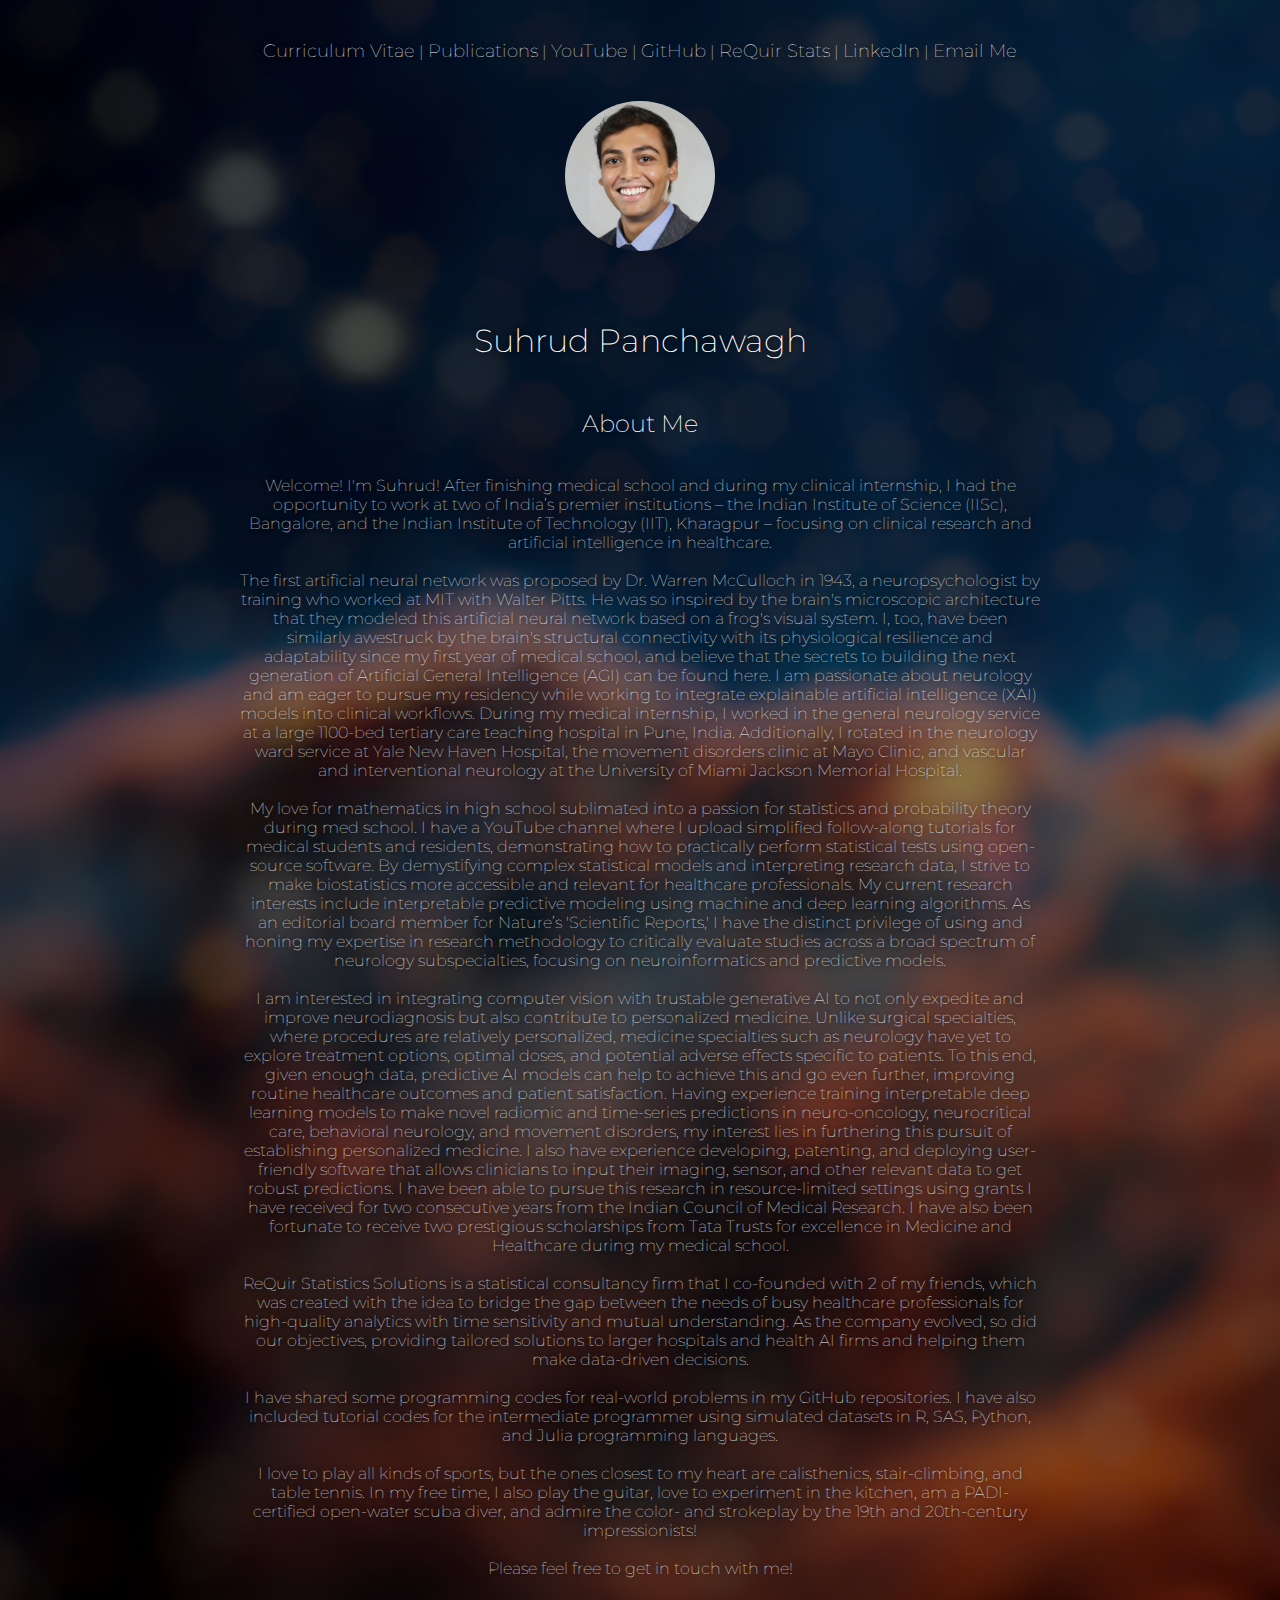
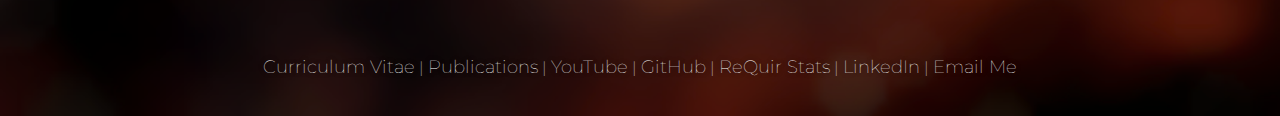
<file: index.html>
<!DOCTYPE html>
<html lang="en">

<head>
    <head>
    <meta charset="UTF-8">
    <meta name="viewport" content="width=device-width, initial-scale=1.0">
    <meta name="description" content="The personal website of Dr. Suhrud Panchawagh.">
    <title>Suhrud Panchawagh</title>
    <link rel="icon" href="images/m-_1_.ico" type="image/x-icon">
    <link rel="stylesheet" href="styles.css">
    <link href="https://fonts.googleapis.com/css2?family=Montserrat:wght@300;400;700&display=swap" rel="stylesheet">
    <style>
        body {
            font-family: 'Montserrat', sans-serif;
            background-image: url('images/wall_webb.png');
            background-size: cover;
            background-position: center;
            background-repeat: no-repeat;
        }
    </style>
    <script type="application/ld+json">
    
    <script type="application/ld+json">
{
  "@context": "https://schema.org",
  "@type": "Person",
  "name": "Dr. Suhrud Panchawagh",
  "url": "https://suhrudp.github.io",
  "email": "suhrudp@ieee.org",
  "jobTitle": "Neurology and AI Research",
  "affiliation": {
      "@type": "Organization",
      "name": "Indian Institute of Science"
  },
  "alumniOf": [
    {
      "@type": "CollegeOrUniversity",
      "name": "Indian Institute of Technology, Kharagpur"
    },
    {
      "@type": "EducationalOrganization",
      "name": "Indian Institute of Science, Bangalore"
    }
  ],
  "address": {
    "@type": "PostalAddress",
    "addressLocality": "Pune",
    "addressRegion": "IN"
  },
  "sameAs" : [
    "https://orcid.org/0000-0002-8606-4202",
    "https://www.linkedin.com/in/suhrudp",
    "https://github.com/suhrudp",
    "https://www.youtube.com/@suhrudp",
    "https://www.requirstats.in/"
  ]
}
</script>
</head>

<body>
    
    <header>
       <!--- <a href="https://drive.google.com/file/d/1a2rFVl6J7pAgD6SQUYCyz69hSPJ-fIsl/view?usp=sharing" target="_blank" rel="noopener noreferrer">Résumé</a> | --->
        <a href="https://drive.google.com/file/d/1fO_EcRb-mmo9UV1B0XMRD05Y70Q0JfzG/view?usp=drive_link">Curriculum Vitae</a> |
       <!--- <a href="https://orcid.org/0000-0002-8606-4202" target="_blank" rel="noopener noreferrer">Publications</a> | ---->
        <a href="https://scholar.google.com/citations?user=MdLM6vsAAAAJ&hl=en" target="_blank" rel="noopener noreferrer">Publications</a> |
        <a href="https://www.youtube.com/@suhrudp" target="_blank" rel="noopener noreferrer">YouTube</a> |
        <a href="https://github.com/suhrudp" target="_blank" rel="noopener noreferrer">GitHub</a> |
        <a href="https://www.requirstats.in/" target="_blank" rel="noopener noreferrer">ReQuir Stats</a> |
        <a href="https://www.linkedin.com/in/suhrudp" target="_blank" rel="noopener noreferrer">LinkedIn</a> |
        <a href="mailto:suhrudp@ieee.org">Email Me</a>
    </header>
    <br>
    <img src="images/my_photo.jpg" alt="Dr. Suhrud Panchawagh" id="profile-image">
    <h1>Suhrud Panchawagh</h1>
    <br>
    <section id="about">
        <h2>About Me</h2>
        <br></br>
        <p>Welcome! I'm Suhrud! After finishing medical school and during my clinical internship, I had the opportunity to work at two of India’s premier institutions – the Indian Institute of Science (IISc), Bangalore, and the Indian Institute of Technology (IIT), Kharagpur – focusing on clinical research and artificial intelligence in healthcare.
            <br></br>
            The first artificial neural network was proposed by Dr. Warren McCulloch in 1943, a neuropsychologist by training who worked at MIT with Walter Pitts. He was so inspired by the brain's microscopic architecture that they modeled this artificial neural network based on a frog's visual system. I, too, have been similarly awestruck by the brain's structural connectivity with its physiological resilience and adaptability since my first year of medical school, and believe that the secrets to building the next generation of Artificial General Intelligence (AGI) can be found here. I am passionate about neurology and am eager to pursue my residency while working to integrate explainable artificial intelligence (XAI) models into clinical workflows. During my medical internship, I worked in the general neurology service at a large 1100-bed tertiary care teaching hospital in Pune, India. Additionally, I rotated in the neurology ward service at Yale New Haven Hospital, the movement disorders clinic at Mayo Clinic, and vascular and interventional neurology at the University of Miami Jackson Memorial Hospital. 
            <br></br>
            My love for mathematics in high school sublimated into a passion for statistics and probability theory during med school. I have a YouTube channel where I upload simplified follow-along tutorials for medical students and residents, demonstrating how to practically perform statistical tests using open-source software. By demystifying complex statistical models and interpreting research data, I strive to make biostatistics more accessible and relevant for healthcare professionals. My current research interests include interpretable predictive modeling using machine and deep learning algorithms. As an editorial board member for Nature’s 'Scientific Reports,' I have the distinct privilege of using and honing my expertise in research methodology to critically evaluate studies across a broad spectrum of neurology subspecialties, focusing on neuroinformatics and predictive models.
            <br></br>
            I am interested in integrating computer vision with trustable generative AI to not only expedite and improve neurodiagnosis but also contribute to personalized medicine. Unlike surgical specialties, where procedures are relatively personalized, medicine specialties such as neurology have yet to explore treatment options, optimal doses, and potential adverse effects specific to patients. To this end, given enough data, predictive AI models can help to achieve this and go even further, improving routine healthcare outcomes and patient satisfaction. Having experience training interpretable deep learning models to make novel radiomic and time-series predictions in neuro-oncology, neurocritical care, behavioral neurology, and movement disorders, my interest lies in furthering this pursuit of establishing personalized medicine. I also have experience developing, patenting, and deploying user-friendly software that allows clinicians to input their imaging, sensor, and other relevant data to get robust predictions. I have been able to pursue this research in resource-limited settings using grants I have received for two consecutive years from the Indian Council of Medical Research. I have also been fortunate to receive two prestigious scholarships from Tata Trusts for excellence in Medicine and Healthcare during my medical school.
            <br></br>
            ReQuir Statistics Solutions is a statistical consultancy firm that I co-founded with 2 of my friends, which was created with the idea to bridge the gap between the needs of busy healthcare professionals for high-quality analytics with time sensitivity and mutual understanding. As the company evolved, so did our objectives, providing tailored solutions to larger hospitals and health AI firms and helping them make data-driven decisions.
            <br></br>
            I have shared some programming codes for real-world problems in my GitHub repositories. I have also included tutorial codes for the intermediate programmer using simulated datasets in R, SAS, Python, and Julia programming languages.
            <br></br>
            I love to play all kinds of sports, but the ones closest to my heart are calisthenics, stair-climbing, and table tennis. In my free time, I also play the guitar, love to experiment in the kitchen, am a PADI-certified open-water scuba diver, and admire the color- and strokeplay by the 19th and 20th-century impressionists!
            <br></br>
            Please feel free to get in touch with me!</p>
    </section>
    <br></br>
    <footer>
       <!--- <a href="https://drive.google.com/file/d/1a2rFVl6J7pAgD6SQUYCyz69hSPJ-fIsl/view?usp=sharing" target="_blank" rel="noopener noreferrer">Résumé</a> | --->
        <a href="https://drive.google.com/file/d/1fO_EcRb-mmo9UV1B0XMRD05Y70Q0JfzG/view?usp=drive_link">Curriculum Vitae</a> |
        <!--- <a href="https://orcid.org/0000-0002-8606-4202" target="_blank" rel="noopener noreferrer">Publications</a> | ---->
        <a href="https://scholar.google.com/citations?user=MdLM6vsAAAAJ&hl=en" target="_blank" rel="noopener noreferrer">Publications</a> |
        <a href="https://www.youtube.com/@suhrudp" target="_blank" rel="noopener noreferrer">YouTube</a> |
        <a href="https://github.com/suhrudp" target="_blank" rel="noopener noreferrer">GitHub</a> |
        <a href="https://www.requirstats.in/" target="_blank" rel="noopener noreferrer">ReQuir Stats</a> |
        <a href="https://www.linkedin.com/in/suhrudp" target="_blank" rel="noopener noreferrer">LinkedIn</a> |
        <a href="mailto:suhrudp@ieee.org">Email Me</a>
    </footer>
    <br></br>
</body>

</html>
</file>
<file: styles.css>
* {
    margin: 0;
    padding: 0;
    box-sizing: border-box;
}

body {
    background-color: black;
    color: white;
    font-family: 'Montserrat', sans-serif;
    font-weight: 100;
    display: flex;
    flex-direction: column;
    align-items: center;
    min-height: 100vh;
}

h1 {
    text-align: center !important;
    margin-top: 50px;
    font-weight: 200;
}

h2 {
    font-weight: 200;
}

#profile-image {
    border-radius: 50%;
    width: 150px;
    margin: 20px 0;
}

#about {
    margin-top: 30px;
    text-align: center;
    max-width: 800px;
    overflow-y: auto; 
}

a {
    text-decoration: none;
    color: white;
    margin: 10px 0;
    font-size: 18px;
    transition: color 0.3s;
}

a:hover {
    color: #FFA500;
}

header {
    margin-top: 40px;
    font-size: 16px;
    text-align: center;
}

footer {
    margin-top: 40px;
    font-size: 16px;
    text-align: center;
}


h1, h2, #about, a {
    text-shadow: 0 0 5px rgba(0, 0, 0, 2); /* Adds a subtle glow for better visibility */
}
</file>
